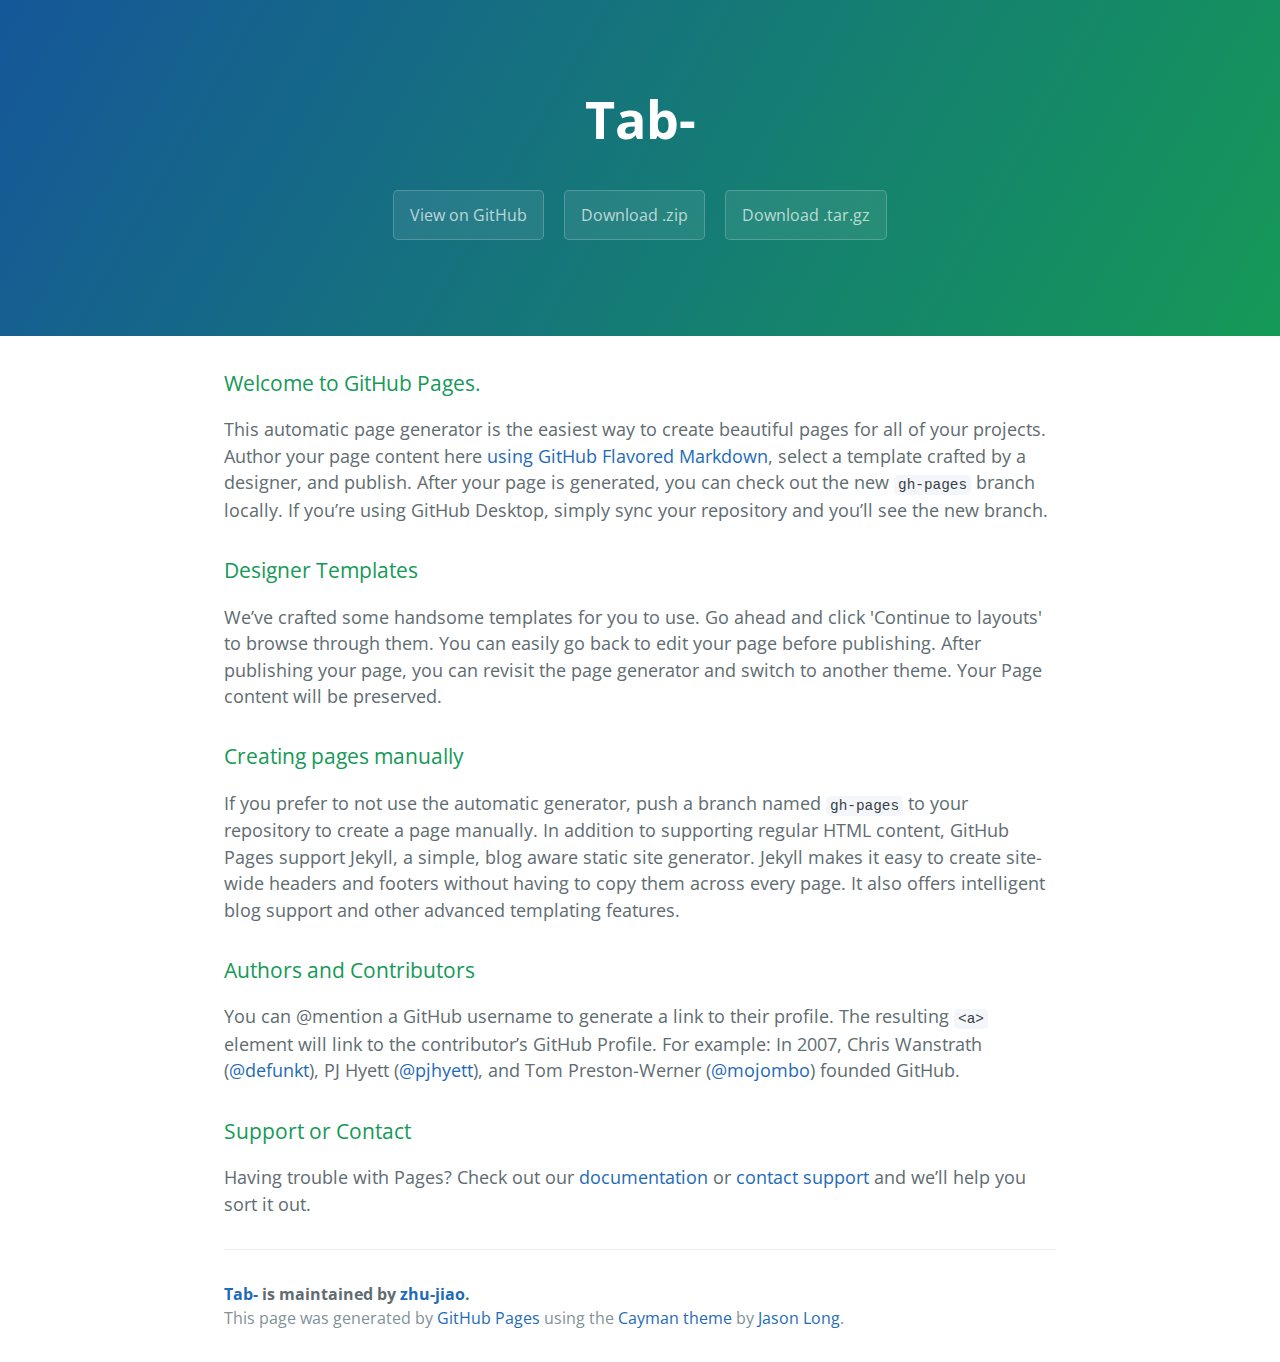
<file: index.html>
<!DOCTYPE html>
<html lang="en-us">
  <head>
    <meta charset="UTF-8">
    <title>Tab- by zhu-jiao</title>
    <meta name="viewport" content="width=device-width, initial-scale=1">
    <link rel="stylesheet" type="text/css" href="stylesheets/normalize.css" media="screen">
    <link href='https://fonts.googleapis.com/css?family=Open+Sans:400,700' rel='stylesheet' type='text/css'>
    <link rel="stylesheet" type="text/css" href="stylesheets/stylesheet.css" media="screen">
    <link rel="stylesheet" type="text/css" href="stylesheets/github-light.css" media="screen">
  </head>
  <body>
    <section class="page-header">
      <h1 class="project-name">Tab-</h1>
      <h2 class="project-tagline"></h2>
      <a href="https://github.com/zhu-jiao/tab-" class="btn">View on GitHub</a>
      <a href="https://github.com/zhu-jiao/tab-/zipball/master" class="btn">Download .zip</a>
      <a href="https://github.com/zhu-jiao/tab-/tarball/master" class="btn">Download .tar.gz</a>
    </section>

    <section class="main-content">
      <h3>
<a id="welcome-to-github-pages" class="anchor" href="#welcome-to-github-pages" aria-hidden="true"><span aria-hidden="true" class="octicon octicon-link"></span></a>Welcome to GitHub Pages.</h3>

<p>This automatic page generator is the easiest way to create beautiful pages for all of your projects. Author your page content here <a href="https://guides.github.com/features/mastering-markdown/">using GitHub Flavored Markdown</a>, select a template crafted by a designer, and publish. After your page is generated, you can check out the new <code>gh-pages</code> branch locally. If you’re using GitHub Desktop, simply sync your repository and you’ll see the new branch.</p>

<h3>
<a id="designer-templates" class="anchor" href="#designer-templates" aria-hidden="true"><span aria-hidden="true" class="octicon octicon-link"></span></a>Designer Templates</h3>

<p>We’ve crafted some handsome templates for you to use. Go ahead and click 'Continue to layouts' to browse through them. You can easily go back to edit your page before publishing. After publishing your page, you can revisit the page generator and switch to another theme. Your Page content will be preserved.</p>

<h3>
<a id="creating-pages-manually" class="anchor" href="#creating-pages-manually" aria-hidden="true"><span aria-hidden="true" class="octicon octicon-link"></span></a>Creating pages manually</h3>

<p>If you prefer to not use the automatic generator, push a branch named <code>gh-pages</code> to your repository to create a page manually. In addition to supporting regular HTML content, GitHub Pages support Jekyll, a simple, blog aware static site generator. Jekyll makes it easy to create site-wide headers and footers without having to copy them across every page. It also offers intelligent blog support and other advanced templating features.</p>

<h3>
<a id="authors-and-contributors" class="anchor" href="#authors-and-contributors" aria-hidden="true"><span aria-hidden="true" class="octicon octicon-link"></span></a>Authors and Contributors</h3>

<p>You can @mention a GitHub username to generate a link to their profile. The resulting <code>&lt;a&gt;</code> element will link to the contributor’s GitHub Profile. For example: In 2007, Chris Wanstrath (<a href="https://github.com/defunkt" class="user-mention">@defunkt</a>), PJ Hyett (<a href="https://github.com/pjhyett" class="user-mention">@pjhyett</a>), and Tom Preston-Werner (<a href="https://github.com/mojombo" class="user-mention">@mojombo</a>) founded GitHub.</p>

<h3>
<a id="support-or-contact" class="anchor" href="#support-or-contact" aria-hidden="true"><span aria-hidden="true" class="octicon octicon-link"></span></a>Support or Contact</h3>

<p>Having trouble with Pages? Check out our <a href="https://help.github.com/pages">documentation</a> or <a href="https://github.com/contact">contact support</a> and we’ll help you sort it out.</p>

      <footer class="site-footer">
        <span class="site-footer-owner"><a href="https://github.com/zhu-jiao/tab-">Tab-</a> is maintained by <a href="https://github.com/zhu-jiao">zhu-jiao</a>.</span>

        <span class="site-footer-credits">This page was generated by <a href="https://pages.github.com">GitHub Pages</a> using the <a href="https://github.com/jasonlong/cayman-theme">Cayman theme</a> by <a href="https://twitter.com/jasonlong">Jason Long</a>.</span>
      </footer>

    </section>

  
  </body>
</html>
</file>
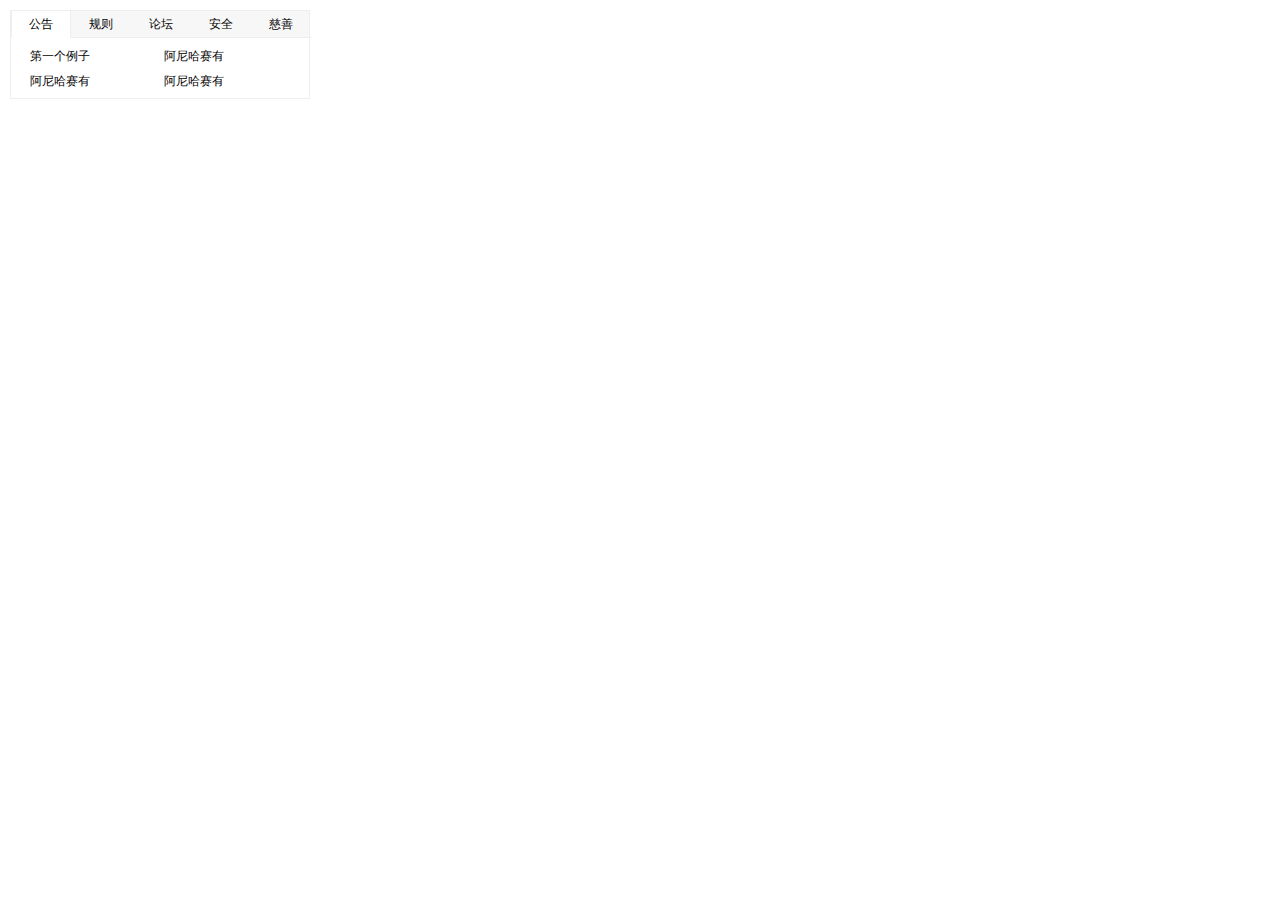
<file: 标签切换效果.html>
<!doctype html>
<html>
<head>
<meta charset="utf-8">
<title>tab切换</title>
<link type="text/css" rel="stylesheet" href="style.css">
<script src="app.js"></script>
</head>

<body>
<div class="tab" id="tab">
	<div class="tab-title" id="tab-title">
    	<ul>
        	<li class="select"><a href="#">公告</a></li>
            <li><a href="#">规则</a></li>
            <li><a href="#">论坛</a></li>
            <li><a href="#">安全</a></li>
            <li><a href="#">慈善</a></li>
            
        </ul>
    </div>
    <div class="tab-content" id="tab-content">
    <div class="tabct" style="display:block">
    	<ul>
        	<li><a href="#">第一个例子</a></li>
            <li><a href="#">阿尼哈赛有</a></li>
            <li><a href="#">阿尼哈赛有</a></li>
            <li><a href="#">阿尼哈赛有</a></li>
        </ul>
    </div>
    <div class="tabct" style="display:none">
    	<ul>
        	<li><a href="#">第二个例子</a></li>
            <li><a href="#">阿尼哈赛有</a></li>
            <li><a href="#">阿尼哈赛有</a></li>
            <li><a href="#">阿尼哈赛有</a></li>
        </ul>
    </div>
    <div class="tabct" style="display:none">
    	<ul>
        	<li><a href="#">第三个例子</a></li>
            <li><a href="#">阿尼哈赛有</a></li>
            <li><a href="#">阿尼哈赛有</a></li>
            <li><a href="#">阿尼哈赛有</a></li>
        </ul>
    </div>
    <div class="tabct" style="display:none">
    	<ul>
        	<li><a href="#">第四个例子</a></li>
            <li><a href="#">阿尼哈赛有</a></li>
            <li><a href="#">阿尼哈赛有</a></li>
            <li><a href="#">阿尼哈赛有</a></li>
        </ul>
    </div>
    <div class="tabct" style="display:none">
    	<ul>
        	<li><a href="#">第五个例子</a></li>
            <li><a href="#">阿尼哈赛有</a></li>
            <li><a href="#">阿尼哈赛有</a></li>
            <li><a href="#">阿尼哈赛有</a></li>
        </ul>
    </div>
    </div>
</div>
</body>
</html>
</file>
<file: stylesheets/stylesheet.css>
* {
  box-sizing: border-box; }

body {
  padding: 0;
  margin: 0;
  font-family: "Open Sans", "Helvetica Neue", Helvetica, Arial, sans-serif;
  font-size: 16px;
  line-height: 1.5;
  color: #606c71; }

a {
  color: #1e6bb8;
  text-decoration: none; }
  a:hover {
    text-decoration: underline; }

.btn {
  display: inline-block;
  margin-bottom: 1rem;
  color: rgba(255, 255, 255, 0.7);
  background-color: rgba(255, 255, 255, 0.08);
  border-color: rgba(255, 255, 255, 0.2);
  border-style: solid;
  border-width: 1px;
  border-radius: 0.3rem;
  transition: color 0.2s, background-color 0.2s, border-color 0.2s; }
  .btn + .btn {
    margin-left: 1rem; }

.btn:hover {
  color: rgba(255, 255, 255, 0.8);
  text-decoration: none;
  background-color: rgba(255, 255, 255, 0.2);
  border-color: rgba(255, 255, 255, 0.3); }

@media screen and (min-width: 64em) {
  .btn {
    padding: 0.75rem 1rem; } }

@media screen and (min-width: 42em) and (max-width: 64em) {
  .btn {
    padding: 0.6rem 0.9rem;
    font-size: 0.9rem; } }

@media screen and (max-width: 42em) {
  .btn {
    display: block;
    width: 100%;
    padding: 0.75rem;
    font-size: 0.9rem; }
    .btn + .btn {
      margin-top: 1rem;
      margin-left: 0; } }

.page-header {
  color: #fff;
  text-align: center;
  background-color: #159957;
  background-image: linear-gradient(120deg, #155799, #159957); }

@media screen and (min-width: 64em) {
  .page-header {
    padding: 5rem 6rem; } }

@media screen and (min-width: 42em) and (max-width: 64em) {
  .page-header {
    padding: 3rem 4rem; } }

@media screen and (max-width: 42em) {
  .page-header {
    padding: 2rem 1rem; } }

.project-name {
  margin-top: 0;
  margin-bottom: 0.1rem; }

@media screen and (min-width: 64em) {
  .project-name {
    font-size: 3.25rem; } }

@media screen and (min-width: 42em) and (max-width: 64em) {
  .project-name {
    font-size: 2.25rem; } }

@media screen and (max-width: 42em) {
  .project-name {
    font-size: 1.75rem; } }

.project-tagline {
  margin-bottom: 2rem;
  font-weight: normal;
  opacity: 0.7; }

@media screen and (min-width: 64em) {
  .project-tagline {
    font-size: 1.25rem; } }

@media screen and (min-width: 42em) and (max-width: 64em) {
  .project-tagline {
    font-size: 1.15rem; } }

@media screen and (max-width: 42em) {
  .project-tagline {
    font-size: 1rem; } }

.main-content :first-child {
  margin-top: 0; }
.main-content img {
  max-width: 100%; }
.main-content h1, .main-content h2, .main-content h3, .main-content h4, .main-content h5, .main-content h6 {
  margin-top: 2rem;
  margin-bottom: 1rem;
  font-weight: normal;
  color: #159957; }
.main-content p {
  margin-bottom: 1em; }
.main-content code {
  padding: 2px 4px;
  font-family: Consolas, "Liberation Mono", Menlo, Courier, monospace;
  font-size: 0.9rem;
  color: #383e41;
  background-color: #f3f6fa;
  border-radius: 0.3rem; }
.main-content pre {
  padding: 0.8rem;
  margin-top: 0;
  margin-bottom: 1rem;
  font: 1rem Consolas, "Liberation Mono", Menlo, Courier, monospace;
  color: #567482;
  word-wrap: normal;
  background-color: #f3f6fa;
  border: solid 1px #dce6f0;
  border-radius: 0.3rem; }
  .main-content pre > code {
    padding: 0;
    margin: 0;
    font-size: 0.9rem;
    color: #567482;
    word-break: normal;
    white-space: pre;
    background: transparent;
    border: 0; }
.main-content .highlight {
  margin-bottom: 1rem; }
  .main-content .highlight pre {
    margin-bottom: 0;
    word-break: normal; }
.main-content .highlight pre, .main-content pre {
  padding: 0.8rem;
  overflow: auto;
  font-size: 0.9rem;
  line-height: 1.45;
  border-radius: 0.3rem; }
.main-content pre code, .main-content pre tt {
  display: inline;
  max-width: initial;
  padding: 0;
  margin: 0;
  overflow: initial;
  line-height: inherit;
  word-wrap: normal;
  background-color: transparent;
  border: 0; }
  .main-content pre code:before, .main-content pre code:after, .main-content pre tt:before, .main-content pre tt:after {
    content: normal; }
.main-content ul, .main-content ol {
  margin-top: 0; }
.main-content blockquote {
  padding: 0 1rem;
  margin-left: 0;
  color: #819198;
  border-left: 0.3rem solid #dce6f0; }
  .main-content blockquote > :first-child {
    margin-top: 0; }
  .main-content blockquote > :last-child {
    margin-bottom: 0; }
.main-content table {
  display: block;
  width: 100%;
  overflow: auto;
  word-break: normal;
  word-break: keep-all; }
  .main-content table th {
    font-weight: bold; }
  .main-content table th, .main-content table td {
    padding: 0.5rem 1rem;
    border: 1px solid #e9ebec; }
.main-content dl {
  padding: 0; }
  .main-content dl dt {
    padding: 0;
    margin-top: 1rem;
    font-size: 1rem;
    font-weight: bold; }
  .main-content dl dd {
    padding: 0;
    margin-bottom: 1rem; }
.main-content hr {
  height: 2px;
  padding: 0;
  margin: 1rem 0;
  background-color: #eff0f1;
  border: 0; }

@media screen and (min-width: 64em) {
  .main-content {
    max-width: 64rem;
    padding: 2rem 6rem;
    margin: 0 auto;
    font-size: 1.1rem; } }

@media screen and (min-width: 42em) and (max-width: 64em) {
  .main-content {
    padding: 2rem 4rem;
    font-size: 1.1rem; } }

@media screen and (max-width: 42em) {
  .main-content {
    padding: 2rem 1rem;
    font-size: 1rem; } }

.site-footer {
  padding-top: 2rem;
  margin-top: 2rem;
  border-top: solid 1px #eff0f1; }

.site-footer-owner {
  display: block;
  font-weight: bold; }

.site-footer-credits {
  color: #819198; }

@media screen and (min-width: 64em) {
  .site-footer {
    font-size: 1rem; } }

@media screen and (min-width: 42em) and (max-width: 64em) {
  .site-footer {
    font-size: 1rem; } }

@media screen and (max-width: 42em) {
  .site-footer {
    font-size: 0.9rem; } }
</file>
<file: stylesheets/github-light.css>
/*
The MIT License (MIT)

Copyright (c) 2016 GitHub, Inc.

Permission is hereby granted, free of charge, to any person obtaining a copy
of this software and associated documentation files (the "Software"), to deal
in the Software without restriction, including without limitation the rights
to use, copy, modify, merge, publish, distribute, sublicense, and/or sell
copies of the Software, and to permit persons to whom the Software is
furnished to do so, subject to the following conditions:

The above copyright notice and this permission notice shall be included in all
copies or substantial portions of the Software.

THE SOFTWARE IS PROVIDED "AS IS", WITHOUT WARRANTY OF ANY KIND, EXPRESS OR
IMPLIED, INCLUDING BUT NOT LIMITED TO THE WARRANTIES OF MERCHANTABILITY,
FITNESS FOR A PARTICULAR PURPOSE AND NONINFRINGEMENT. IN NO EVENT SHALL THE
AUTHORS OR COPYRIGHT HOLDERS BE LIABLE FOR ANY CLAIM, DAMAGES OR OTHER
LIABILITY, WHETHER IN AN ACTION OF CONTRACT, TORT OR OTHERWISE, ARISING FROM,
OUT OF OR IN CONNECTION WITH THE SOFTWARE OR THE USE OR OTHER DEALINGS IN THE
SOFTWARE.

*/

.pl-c /* comment */ {
  color: #969896;
}

.pl-c1 /* constant, variable.other.constant, support, meta.property-name, support.constant, support.variable, meta.module-reference, markup.raw, meta.diff.header */,
.pl-s .pl-v /* string variable */ {
  color: #0086b3;
}

.pl-e /* entity */,
.pl-en /* entity.name */ {
  color: #795da3;
}

.pl-smi /* variable.parameter.function, storage.modifier.package, storage.modifier.import, storage.type.java, variable.other */,
.pl-s .pl-s1 /* string source */ {
  color: #333;
}

.pl-ent /* entity.name.tag */ {
  color: #63a35c;
}

.pl-k /* keyword, storage, storage.type */ {
  color: #a71d5d;
}

.pl-s /* string */,
.pl-pds /* punctuation.definition.string, string.regexp.character-class */,
.pl-s .pl-pse .pl-s1 /* string punctuation.section.embedded source */,
.pl-sr /* string.regexp */,
.pl-sr .pl-cce /* string.regexp constant.character.escape */,
.pl-sr .pl-sre /* string.regexp source.ruby.embedded */,
.pl-sr .pl-sra /* string.regexp string.regexp.arbitrary-repitition */ {
  color: #183691;
}

.pl-v /* variable */ {
  color: #ed6a43;
}

.pl-id /* invalid.deprecated */ {
  color: #b52a1d;
}

.pl-ii /* invalid.illegal */ {
  color: #f8f8f8;
  background-color: #b52a1d;
}

.pl-sr .pl-cce /* string.regexp constant.character.escape */ {
  font-weight: bold;
  color: #63a35c;
}

.pl-ml /* markup.list */ {
  color: #693a17;
}

.pl-mh /* markup.heading */,
.pl-mh .pl-en /* markup.heading entity.name */,
.pl-ms /* meta.separator */ {
  font-weight: bold;
  color: #1d3e81;
}

.pl-mq /* markup.quote */ {
  color: #008080;
}

.pl-mi /* markup.italic */ {
  font-style: italic;
  color: #333;
}

.pl-mb /* markup.bold */ {
  font-weight: bold;
  color: #333;
}

.pl-md /* markup.deleted, meta.diff.header.from-file */ {
  color: #bd2c00;
  background-color: #ffecec;
}

.pl-mi1 /* markup.inserted, meta.diff.header.to-file */ {
  color: #55a532;
  background-color: #eaffea;
}

.pl-mdr /* meta.diff.range */ {
  font-weight: bold;
  color: #795da3;
}

.pl-mo /* meta.output */ {
  color: #1d3e81;
}
</file>
<file: style.css>
@charset "utf-8";
/* CSS Document */
*{
	margin:0;
	padding:0;
	list-style:none;
	font-size:12px;	
}
.tab{
	width:298px;
	heigth:98px;
	margin:10px;
	border:1px solid #eee;
	overflow:hidden;
	}
.tab-title{
	height:27px;
	positoin:relative;
	background:#f7f7f7;
	}
.tab-title ul{
	position:absolute;
	width:301px;
	left:-1;
	}
.tab-title li{
	float:left;
	width:58px;
	heigth:26px;
	line-height:26px;
	text-align:center;
	padding:0 1px;
	border-bottom:1px solid #eee;
	overflow:hidden;
	
	}
.tab li a{
	text-decoration:none;
	color:#000;
	}
.tab li a:hover{
	color:#f90;
	font-weight:700;
	}
.tab-title li.select{
	background:#fff;
	border-bottom-color:#fff;
	border-left:1px solid #eee;
	border-right:1px solid #eee;
	padding:0;
	}
.tab .tab-content .tabct{
	margin:10px 10px 10px 19px;
	}
.tab .tab-content .tabct ul li{
	float:left;
	width:134px;
	height:25px;
	overflow:hidden;
	}
</file>
